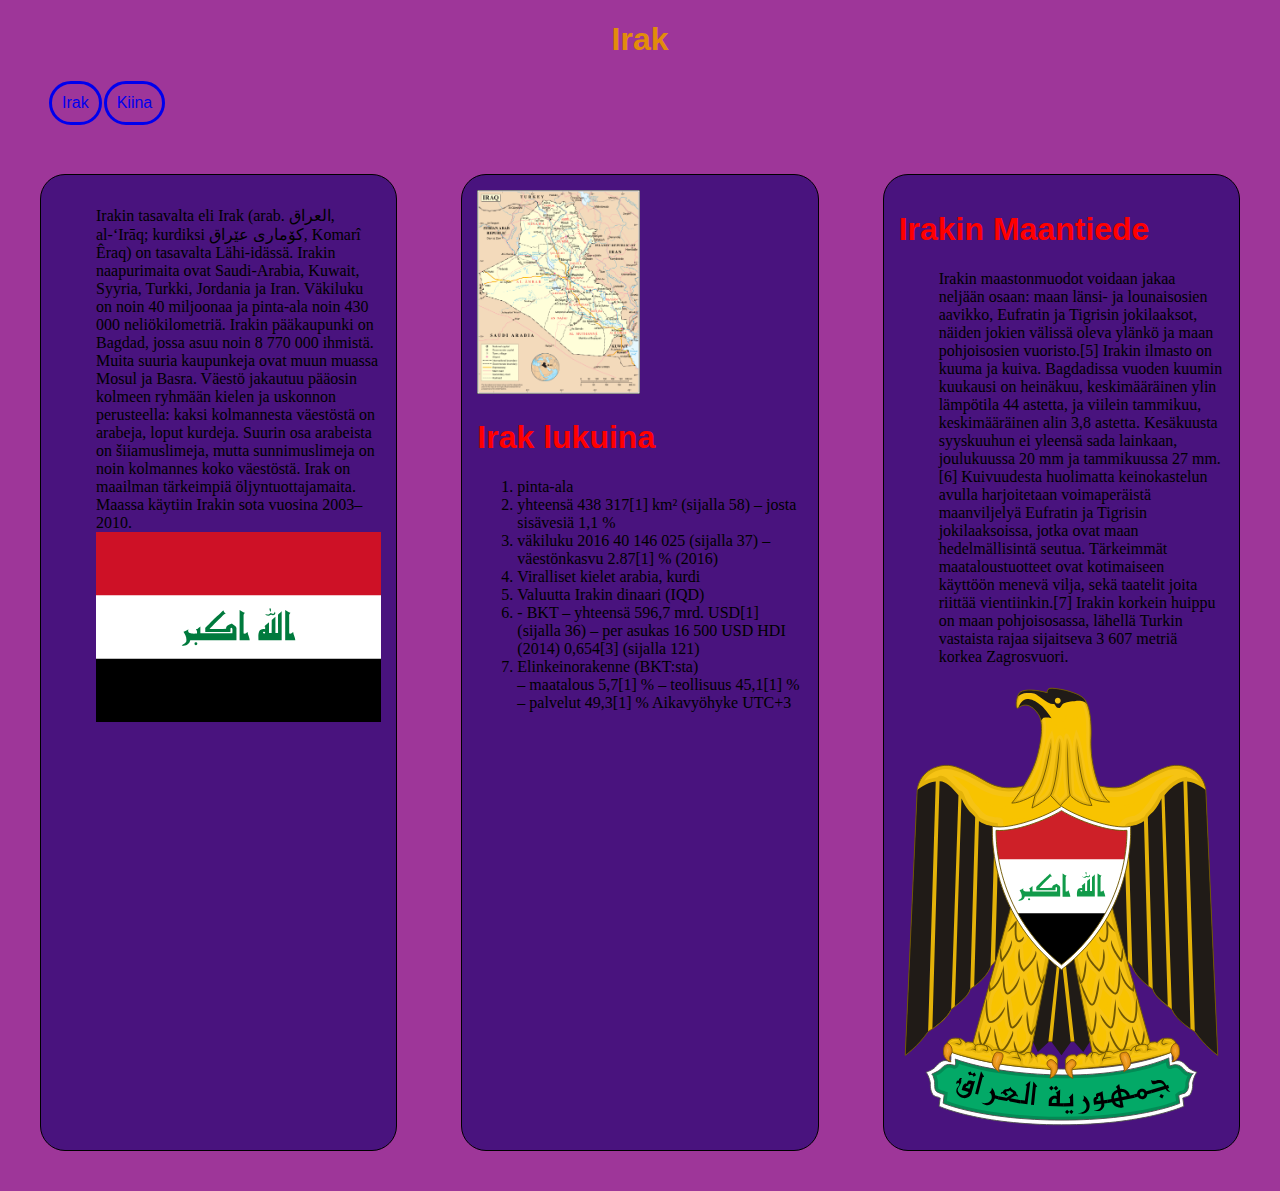
<file: maat/Irak.html>
<!DOCTYPE html>
<html lang="fi">
    <head>
        <meta charset="UTF-8">
        <title>CSS demo</title>
        <link rel="stylesheet" href="Irak.css" >

    </head>
    <body>
        <div id="Kiina">
        <h1 class="header">Irak</h1>
            <ul class="navbar">
                <li ><a class="navbutton" href="Irak.html">Irak</a></li>
                <li ><a class="navbutton" href="Kiina.html">Kiina</a></li>
            </ul>
        </div>
        <div id="main">
        <div id="basicinfo">
            
    
            <ul>Irakin tasavalta eli Irak (arab. العراق‎, al-‘Irāq; kurdiksi كۆماری عێراق, Komarî Êraq) on tasavalta Lähi-idässä. 
                Irakin naapurimaita ovat Saudi-Arabia, Kuwait, Syyria, Turkki, Jordania ja Iran. Väkiluku on noin 40 miljoonaa ja pinta-ala noin 430 000 neliökilometriä.
                 Irakin pääkaupunki on Bagdad, jossa asuu noin 8 770 000 ihmistä. Muita suuria kaupunkeja ovat muun muassa Mosul ja Basra. 
                 Väestö jakautuu pääosin kolmeen ryhmään kielen ja uskonnon perusteella: kaksi kolmannesta väestöstä on arabeja, loput kurdeja. 
                 Suurin osa arabeista on šiiamuslimeja, mutta sunnimuslimeja on noin kolmannes koko väestöstä. Irak on maailman tärkeimpiä öljyntuottajamaita.
                  Maassa käytiin Irakin sota vuosina 2003–2010.
                 
                 
                  <img src = "Kuvat_Irak/Lippu.svg">
                
            </ul>
        </div>
        <div id="topten">
                <image width = "50%"img src="Kuvat_Irak/Kartta.png">  
        <h1>Irak lukuina </h1>
        <ol>
            <li>pinta-ala</li>
                    <ul></ul>
                    <li>yhteensä	438 317[1] km² (sijalla 58)
                    – josta sisävesiä	1,1 %</li>
                   
            <li>väkiluku 2016	40 146 025 (sijalla 37)
                    – väestönkasvu	2.87[1] % (2016)</li>
            <li>Viralliset kielet	arabia, kurdi</li>
            <li>Valuutta	Irakin dinaari (IQD) </li>
            <li>- BKT
                    – yhteensä	596,7 mrd. USD[1] (sijalla 36)
                    – per asukas	16 500 USD
                    HDI (2014)	0,654[3] (sijalla 121)</li> 
            <li>Elinkeinorakenne (BKT:sta)	</li>
                    – maatalous	5,7[1] %
                    – teollisuus	45,1[1] %
                    – palvelut	49,3[1] %
                    Aikavyöhyke	UTC+3 
        </ol>
        </div>
        <div id="data">
        <h1> Irakin Maantiede</h1>
        <ul>

                
                Irakin maastonmuodot voidaan jakaa neljään osaan: maan länsi- ja lounaisosien aavikko, Eufratin ja Tigrisin jokilaaksot, näiden jokien välissä oleva ylänkö ja maan pohjoisosien vuoristo.[5]
             Irakin ilmasto on kuuma ja kuiva. Bagdadissa vuoden kuumin kuukausi on heinäkuu, keskimääräinen ylin lämpötila 44 astetta, ja viilein tammikuu, keskimääräinen alin 3,8 astetta. Kesäkuusta syyskuuhun ei yleensä sada lainkaan, joulukuussa 20 mm ja tammikuussa 27 mm.[6]
                Kuivuudesta huolimatta keinokastelun avulla harjoitetaan voimaperäistä maanviljelyä Eufratin ja Tigrisin jokilaaksoissa, jotka ovat maan hedelmällisintä seutua. Tärkeimmät maataloustuotteet ovat kotimaiseen käyttöön menevä vilja, sekä taatelit joita riittää vientiinkin.[7]
                Irakin korkein huippu on maan pohjoisosassa, lähellä Turkin vastaista rajaa sijaitseva 3 607 metriä korkea Zagrosvuori.</ul>
            </tr>
        </table>
        <img src="Kuvat_Irak/IrakVaakuna.svg">
        </div>
        </div>
    </body>
</html>
</file>
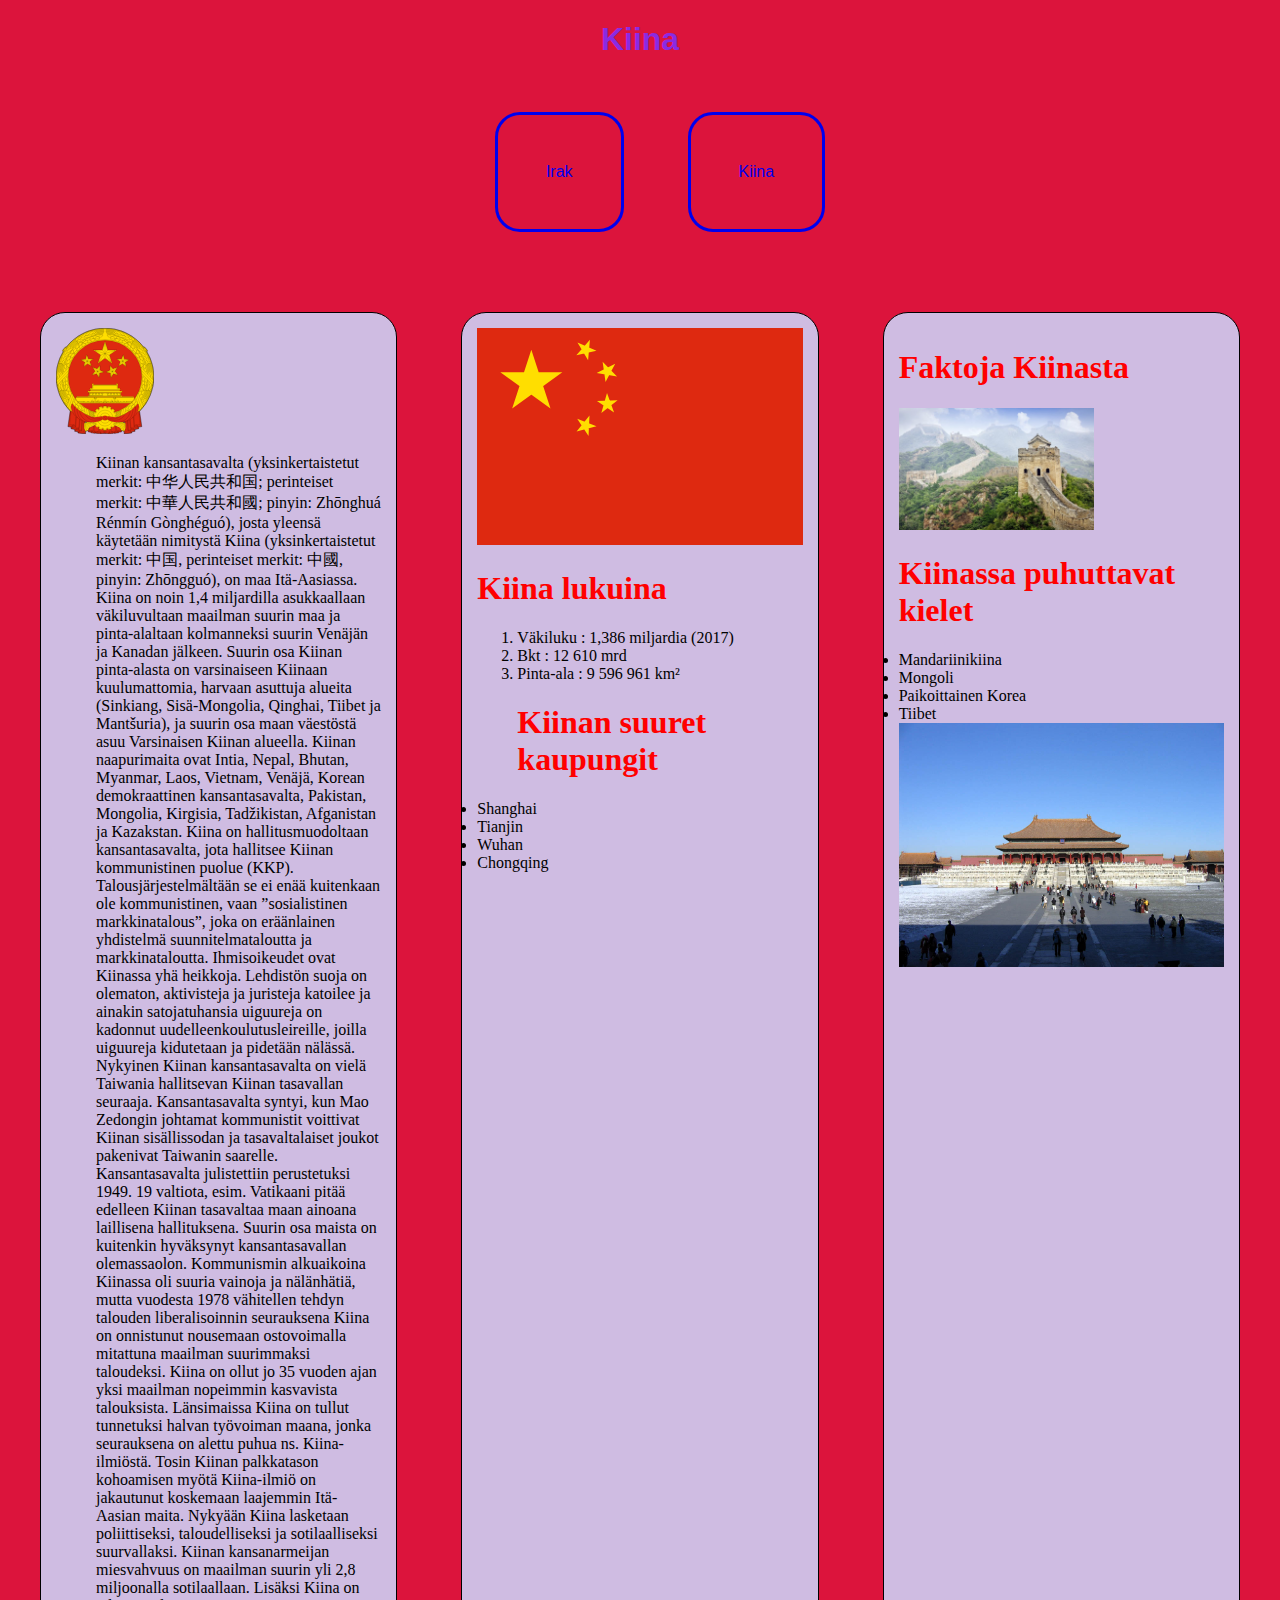
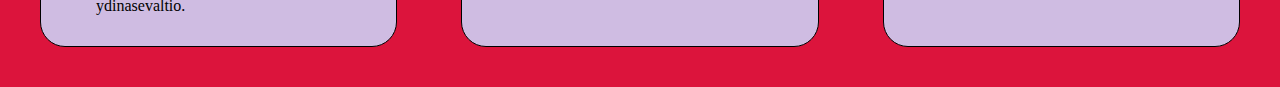
<file: maat/Kiina.html>
<!DOCTYPE html>
<html lang="fi">
    <head>
        <meta charset="UTF-8">
        <title>CSS demo</title>
        <link rel="stylesheet" href="Kiina.css" >

    </head>
    <body>
        <div id="Kiina">
        <h1 class="header">Kiina</h1>
            <ul class="navbar">
                <li ><a class="navbutton" href="Irak.html">Irak</a></li>
                <li ><a class="navbutton" href="Kiina.html">Kiina</a></li>
                
            </ul>
        </div>
        <div id="main">
        <div id="basicinfo">
            <img image width ="30%"src="Kuvat_Kiina/Vaakuna.svg">
    
            <ul>Kiinan kansantasavalta (yksinkertaistetut merkit: 中华人民共和国; perinteiset merkit: 中華人民共和國; pinyin: Zhōnghuá Rénmín Gònghéguó), josta yleensä käytetään nimitystä Kiina (yksinkertaistetut merkit: 中国, perinteiset merkit: 中國, pinyin: Zhōngguó), on maa Itä-Aasiassa. Kiina on noin 1,4 miljardilla asukkaallaan väkiluvultaan maailman suurin maa ja pinta-alaltaan kolmanneksi suurin Venäjän ja Kanadan jälkeen. Suurin osa Kiinan pinta-alasta on varsinaiseen Kiinaan kuulumattomia, harvaan asuttuja alueita (Sinkiang, Sisä-Mongolia, Qinghai, Tiibet ja Mantšuria), ja suurin osa maan väestöstä asuu Varsinaisen Kiinan alueella. Kiinan naapurimaita ovat Intia, Nepal, Bhutan, Myanmar, Laos, Vietnam, Venäjä, Korean demokraattinen kansantasavalta, Pakistan, Mongolia, Kirgisia, Tadžikistan, Afganistan ja Kazakstan.
                Kiina on hallitusmuodoltaan kansantasavalta, jota hallitsee Kiinan kommunistinen puolue (KKP). Talousjärjestelmältään se ei enää kuitenkaan ole kommunistinen, vaan ”sosialistinen markkinatalous”, joka on eräänlainen yhdistelmä suunnitelmataloutta ja markkinataloutta. Ihmisoikeudet ovat Kiinassa yhä heikkoja. Lehdistön suoja on olematon, aktivisteja ja juristeja katoilee ja ainakin satojatuhansia uiguureja on kadonnut uudelleenkoulutusleireille, joilla uiguureja kidutetaan ja pidetään nälässä.
                 
                Nykyinen Kiinan kansantasavalta on vielä Taiwania hallitsevan Kiinan tasavallan seuraaja. Kansantasavalta syntyi, kun Mao Zedongin johtamat kommunistit voittivat Kiinan sisällissodan ja tasavaltalaiset joukot pakenivat Taiwanin saarelle. Kansantasavalta julistettiin perustetuksi 1949. 19 valtiota, esim. Vatikaani pitää edelleen Kiinan tasavaltaa maan ainoana laillisena hallituksena. Suurin osa maista on kuitenkin hyväksynyt kansantasavallan olemassaolon.
                Kommunismin alkuaikoina Kiinassa oli suuria vainoja ja nälänhätiä, mutta vuodesta 1978 vähitellen tehdyn talouden liberalisoinnin seurauksena Kiina on onnistunut nousemaan ostovoimalla mitattuna maailman suurimmaksi taloudeksi. Kiina on ollut jo 35 vuoden ajan yksi maailman nopeimmin kasvavista talouksista. Länsimaissa Kiina on tullut tunnetuksi halvan työvoiman maana, jonka seurauksena on alettu puhua ns. Kiina-ilmiöstä. Tosin Kiinan palkkatason kohoamisen myötä Kiina-ilmiö on jakautunut koskemaan laajemmin Itä-Aasian maita.
                 Nykyään Kiina lasketaan poliittiseksi, taloudelliseksi ja sotilaalliseksi suurvallaksi. Kiinan kansanarmeijan miesvahvuus on maailman suurin yli 2,8 miljoonalla sotilaallaan. Lisäksi Kiina on ydinasevaltio.
               
                
            </ul>
        </div>
        <div id="topten">
                <img src="Kuvat_Kiina/Kiina.svg">  
        <h1>Kiina lukuina </h1>
        <ol>
            <li>Väkiluku : 1,386 miljardia (2017)  </li>
            <li>Bkt : 12 610 mrd</li>
            <li>Pinta-ala : 9 596 961 km²</li>
            <h1> Kiinan suuret kaupungit</h1>
        </ol>
            <li>Shanghai</li>
            <li>Tianjin</li>
            <li>Wuhan</li>
            <li>Chongqing</li>
        </ol>
        </div>
        <div id="data">
        <h1> Faktoja Kiinasta</h1>
        <img image width = "60%"src="Kuvat_Kiina/Kiinanmuuri.jpg">
        <table>
            <tr>
                <h1>Kiinassa puhuttavat kielet</h1>
                <li>Mandariinikiina</li>
                <li>Mongoli</li>
                <li>Paikoittainen Korea</li>
                <li>Tiibet</li>
                <img src="Kuvat_Kiina/Kielletty_kaupunki.jpg">

                    
            
                
            </tr>
        </table>
        </div>
        </div>
    </body>
</html>
</file>
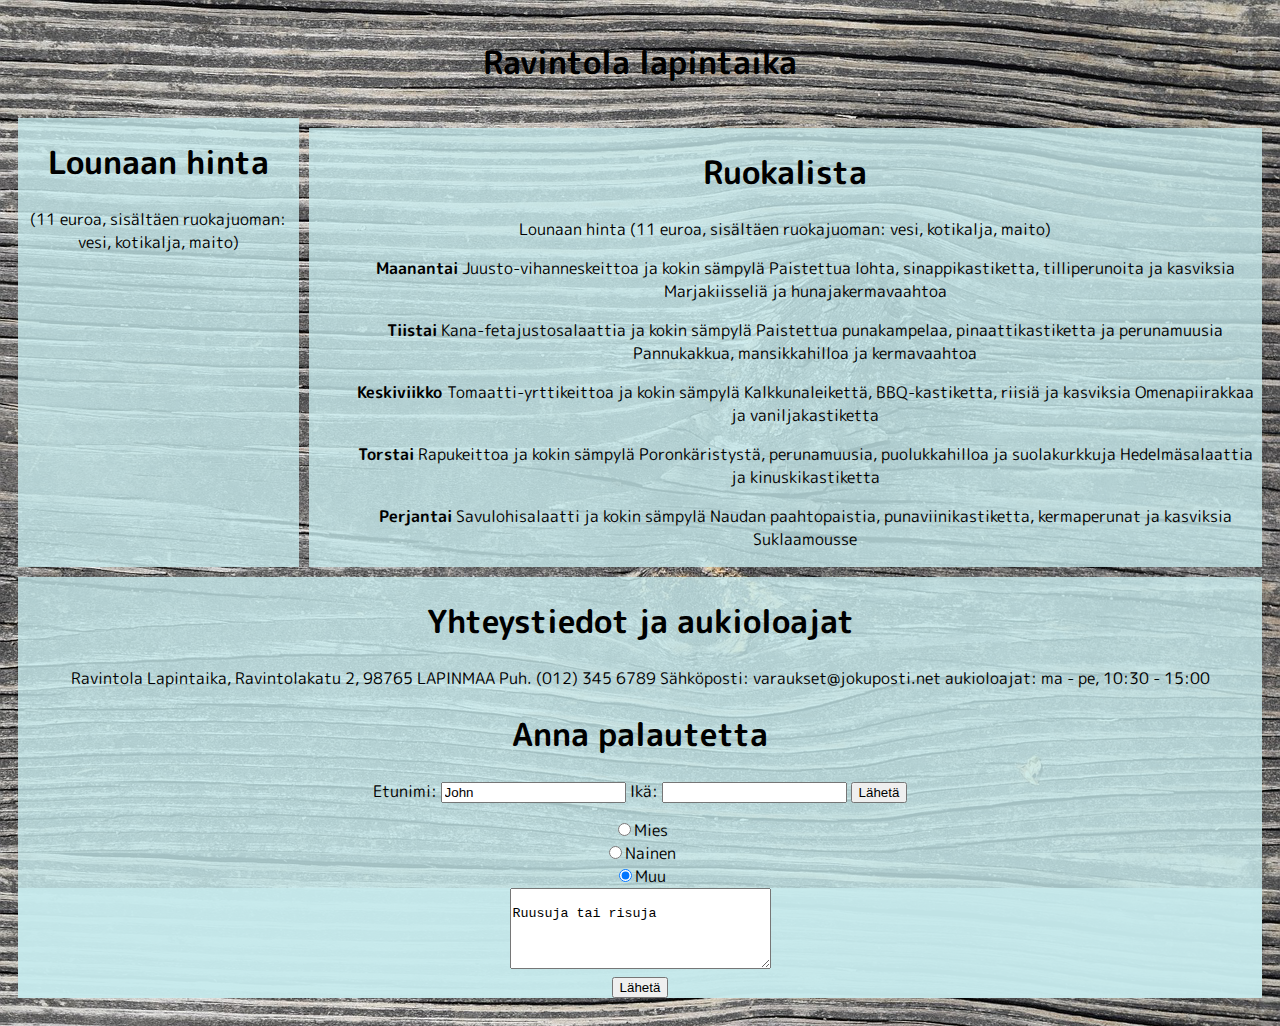
<file: Ravintola/ravintola.html>
<!DOCTYPE html>
<html lang="fi">
    <head>
        <meta charset="UTF-8">
        <title> Ravintola Lapintaika</title>
        <link rel="stylesheet" href= "ravintola.css" >
        <style>@import url('https://fonts.googleapis.com/css?family=M+PLUS+Rounded+1c&display=swap'); </style>
        
    </head>
    <header>
        <h1>Ravintola lapintaika</h1>
    </header>
        <section>
            <h1>Ruokalista</h1>
            <p>Lounaan hinta (11 euroa, sisältäen ruokajuoman: vesi, kotikalja, maito)</p>
            <ol>
                <p><strong>Maanantai</strong>
                Juusto-vihanneskeittoa ja kokin sämpylä Paistettua lohta, sinappikastiketta, tilliperunoita ja kasviksia Marjakiisseliä ja hunajakermavaahtoa</p>
                
                <p><strong>Tiistai</strong>
                Kana-fetajustosalaattia ja kokin sämpylä Paistettua punakampelaa, pinaattikastiketta ja perunamuusia Pannukakkua, mansikkahilloa ja kermavaahtoa</p>
                
                <p><strong> Keskiviikko </strong>
                Tomaatti-yrttikeittoa ja kokin sämpylä Kalkkunaleikettä, BBQ-kastiketta, riisiä ja kasviksia Omenapiirakkaa ja vaniljakastiketta</p>
                
                <p><strong>Torstai</strong>
                Rapukeittoa ja kokin sämpylä Poronkäristystä, perunamuusia, puolukkahilloa ja suolakurkkuja Hedelmäsalaattia ja kinuskikastiketta</p>
                
                <p><strong>Perjantai</strong>
                Savulohisalaatti ja kokin sämpylä Naudan paahtopaistia, punaviinikastiketta, kermaperunat ja kasviksia Suklaamousse </p>
        </section>
    
    <aside> <h1>Lounaan hinta</h1> <p> (11 euroa, sisältäen ruokajuoman: vesi, kotikalja, maito)</p></aside>
    <article>
        <h1>Yhteystiedot ja aukioloajat</h1>
        Ravintola Lapintaika, Ravintolakatu 2, 98765 LAPINMAA

            Puh. (012) 345 6789 Sähköposti: varaukset@jokuposti.net
            
            aukioloajat: ma - pe, 10:30 - 15:00
            <footer id="Anna palautetta" ></footer>
            <h1>Anna palautetta</h1>

           <p> Etunimi: <input type="text" name="firstname" value="John" maxlength=30>
            Ikä: <input type="number" name="age">
            <input type="submit" value="Lähetä"></p>

        <input type="radio" name="gender" value="man">Mies<br>
        <input type="radio" name="gender" value="female">Nainen<br>
        <input type="radio" name="gender" value="other" checked>Muu<br>
        <article>
                    <form action="somePHPpage.php" method="post">
                            <textarea name="message" rows="5" cols="30">
                                    Ruusuja tai risuja</textarea> <br>
                                    <input type="submit" value="Lähetä">
                        </form>
                </footer>

    <body></body>
</html>
</file>
<file: maat/Irak.css>
body {
    background-color: rgb(158, 54, 153)
}

h1 {
    color: red;
    font-family: Arial, Helvetica, sans-serif, Times, serif;
}

h1.header {
    color: rgb(226, 140, 11);
    font-family: Arial, Helvetica, sans-serif;
    text-align: center;
}

td, th, p {
    color: aqua;
    font-weight: bold;
    font-family: 'Times New Roman', Times, serif;
}
table, td, th {
    border: 1px solid black;
    border-collapse: collapse;
    background: rgb(141, 121, 141);
}
#main {
    display: flex;


}
#basicinfo, #topten, #data {
    width: 33%;
    height: auto;
    background-color: rgb(73, 19, 126);
    border-width: 1px;
    border-style: solid;
    border-radius: 25px;
    padding: 15px;
    margin : 2em;
}

#header {
    background-color: red;
    border-style: solid;
    border-radius: 25px;
    padding: o,5em 1em;
}
img {

    max-width: 100%;
    max-height: 100%;
}
.navbar {
    display: flex;
    list-style-type: none;
    
}
.navbutton {
    display:inline-block;
    padding: 10px;
    background-color: redS;
    margin : 1px;
    border-width: 0,2em;
    border-style: solid;
    border-radius: 25px;
    text-decoration: none;
    text-align: center;
    font-family: Arial, Helvetica, sans-serif;
}
.navbutton:hover, .navbutton:active {
    background-color: rgb(201, 142, 142);
}
.container
{
    display: flex
}
</file>
<file: maat/Kiina.css>
body {
    background-color: crimson
}

h1 {
    color: red;
    font-family: 'Times New Roman', Times, serif;
}

h1.header {
    color: blueviolet;
    font-family: Arial, Helvetica, sans-serif;
    text-align: center;
}

td, th, p {
    color: aqua;
    font-weight: bold;
    font-family: 'Times New Roman', Times, serif;
}
table, td, th {
    border: 1px solid black;
    border-collapse: collapse;
    background: rgb(141, 121, 141);
}
#main {
    display: flex;


}
#basicinfo, #topten, #data {
    width: 33%;
    height: auto;
    background-color: rgb(207, 188, 226);
    border-width: 1px;
    border-style: solid;
    border-radius: 25px;
    padding: 15px;
    margin : 2em;
}

#header {
    background-color: red;
    border-style: solid;
    border-radius: 25px;
    padding: o,5em 1em;
}
img {

    max-width: 100%;
    max-height: 100%;
}
.navbar {
    display: flex;
    list-style-type: none;
    justify-content: center
}
.navbutton {
    display:inline-block;
    padding: 3em;
    background-color: redS;
    margin : 2em;
    border-width: 0,2em;
    border-style: solid;
    border-radius: 25px;
    text-decoration: none;
    text-align: center;
    font-family: Arial, Helvetica, sans-serif;
}
.navbutton:hover, .navbutton:active {
    background-color: rgb(201, 142, 142);
}
</file>
<file: Ravintola/ravintola.css>
header { grid-area: header; }
nav { grid-area: menu; }
article { grid-area: main; }
section { grid-area: section; }
aside { grid-area: info; }
footer { grid-area: footer; }


@media screen and (min-width: 480px){
  body{
  background-image: url("lappiravintola/tekstuuri.jpg");
  font-family: 'M PLUS Rounded 1c', sans-serif;
    display: grid;
    grid-template-areas:
      'header header header header header header'
      'info menu menu menu menu menu'
       'info section section section section section'
       'main main main main main main'
      'footer footer footer footer footer footer';
    grid-gap: 10px;
    background-color: rgba(172, 226, 222, 0.863);
    padding: 10px;
    text-align: center;
  }
   section{
     background-color: rgba(199, 234, 236, 0.815); 
     text-align: center;
   }  
   article{
    background-color: rgba(199, 234, 236, 0.815); 
  }  
  aside { background-color: rgba(199, 234, 236, 0.815);  }
  footer { background-color: rgba(199, 234, 236, 0.815);  }
  @media screen ( min-width : 320px ) and (max-width: 480px){
    body {
      display: flex;
      flex-direction: column;
      background-color: #3196F3;
      padding: 3px;
      font-size: 10px;
      }
  
    aside {
      display: none;
    }
  }
 @media screen ( min-width : 0px) and ( max-width : 320px ) {
 body {
     width : 320px;
    }
    
 }
     
 }
</file>
